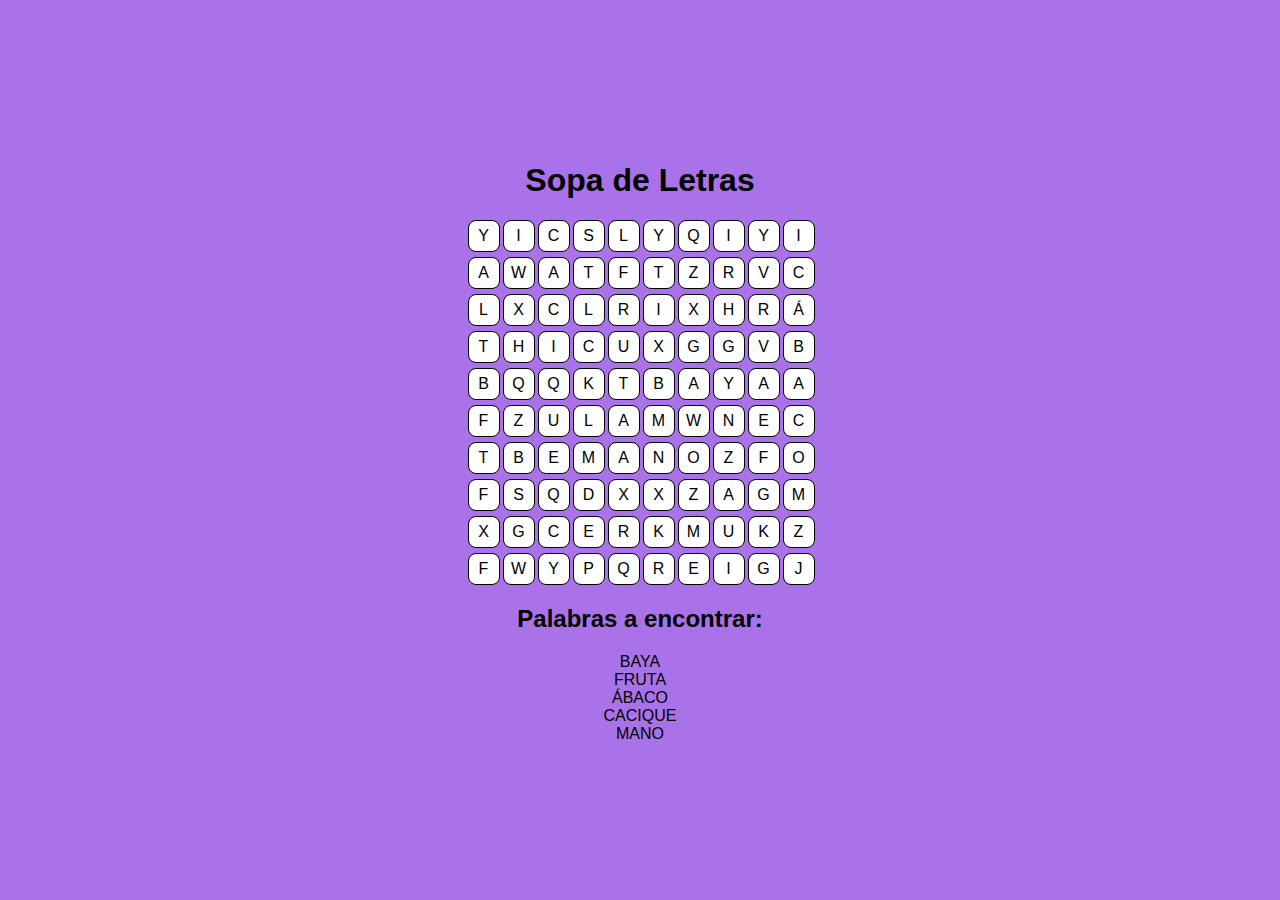
<file: Ejercicio 12/index.html>
<!DOCTYPE html>
<html lang="es">
<head>
    <meta charset="UTF-8">
    <meta name="viewport" content="width=device-width, initial-scale=1.0">
    <title>Sopa de Letras</title>
    <link rel="stylesheet" href="style.css">
</head>
<body>
    <div class="container">
        <h1>Sopa de Letras</h1>
        <div class="grid" id="word-search">
            <!-- La sopa de letras se generará aquí -->
        </div>
        <div class="words">
            <h2>Palabras a encontrar:</h2>
            <ul id="words-list">
                <!-- Las palabras se listarán aquí -->
            </ul>
        </div>
    </div>
    <script src="script.js"></script>
</body>
</html>
</file>
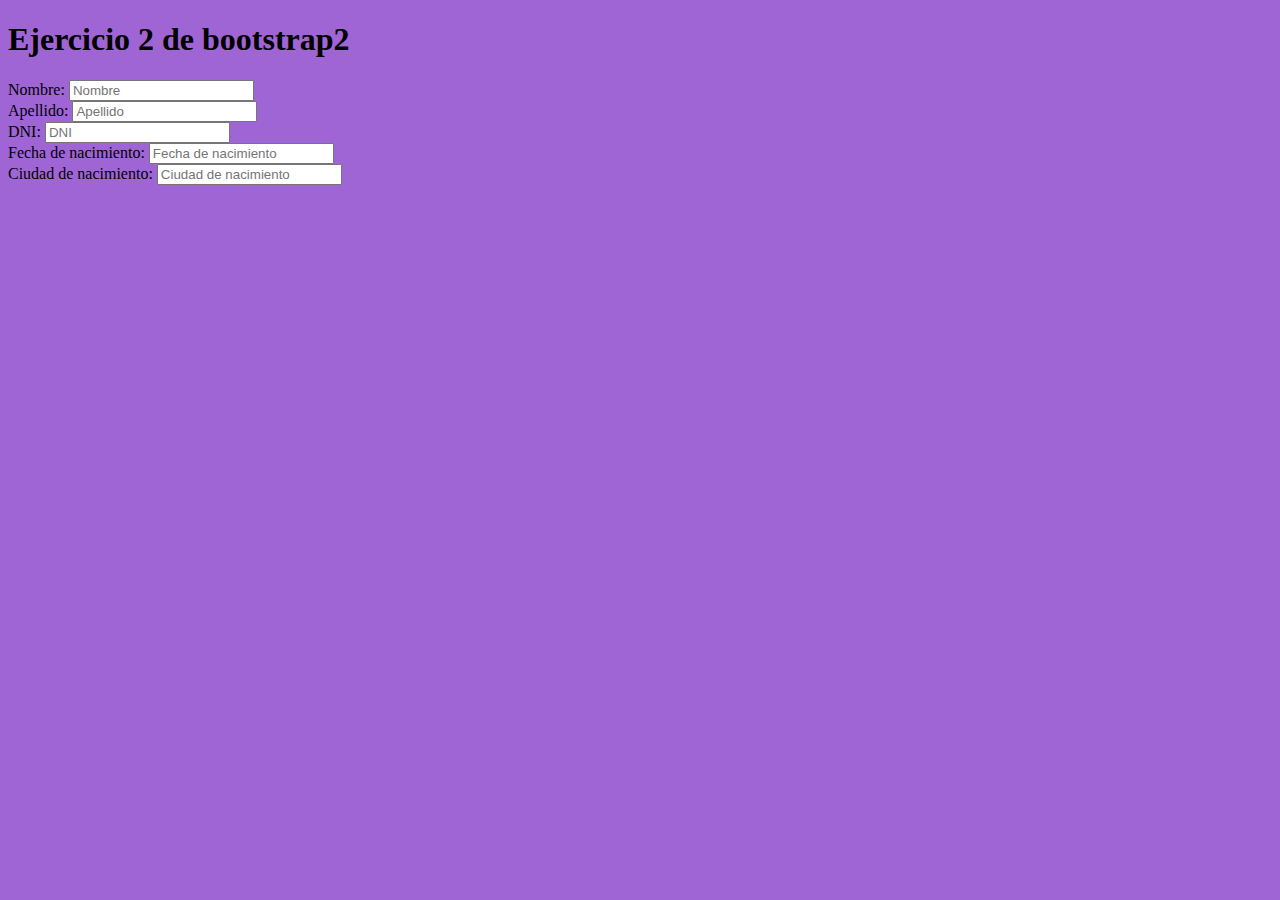
<file: BS ejercicio 2.html>
<!DOCTYPE html>
<html> 
    <head> 
        <body style="background-color: rgb(159, 101, 213);"></body>
        <body>
           <h1>Ejercicio 2 de bootstrap2</h1>
            <div class="row"></div>
                <div class="col-md-4 sm-6"></div>
                    <div class="input-group-prepend"></div>
                        <span class="input-group-text" id="basic-addon1">Nombre:</span>
                    <input type="text" class="form-control" placeholder="Nombre">
                <div class="row"></div>
                    <div class="col-md-4 sm-6"></div>
                        <div class="input-group-prepend"></div>
                            <span class="input-group-text" id="basic-addon1">Apellido:</span>
                        <input type="text" class="form-control" placeholder="Apellido">
                <div class="row"></div>
                     <div class="col-md-4 sm-6"></div>
                         <div class="input-group-prepend"></div>
                            <span class="input-group-text" id="basic-addon1">DNI:</span>
                            <input type="text" class="form-control" placeholder="DNI">
                 <div class="row"></div>
                    <div class="col-md-4 sm-6"></div>
                         <div class="input-group-prepend"></div>
                             <span class="input-group-text" id="basic-addon1">Fecha de nacimiento:</span>
                            <input type="text" class="form-control" placeholder="Fecha de nacimiento">
                 <div class="row"></div>
                    <div class="col-md-4 sm-6"></div>
                         <div class="input-group-prepend"></div>
                             <span class="input-group-text" id="basic-addon1">Ciudad de nacimiento:</span>
                            <input type="text" class="form-control" placeholder="Ciudad de nacimiento">
        </body>
    </head>
</html>
</file>
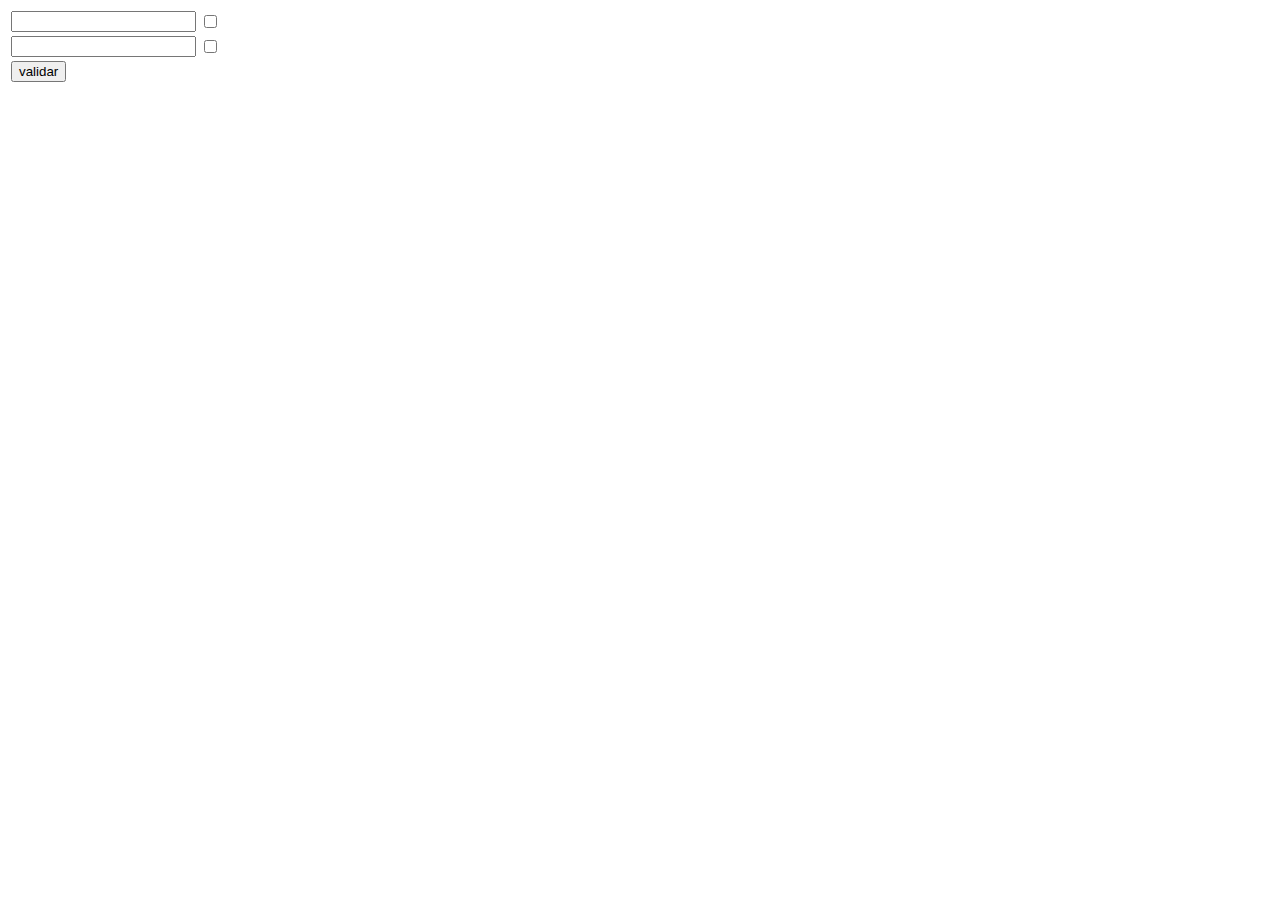
<file: ejercicio eventos 1.html>
<!DOCTYPE html>
<html>
    <head>

    </head>
    <body>
        <table>
            <tr>
                <td>
                    <input type="text" class="edad" id="0">
                </td>
                <td>
                    <input type="checkbox" id="check-0">
                </td>
            </tr>
            <tr>
                <td>
                    <input type="text" class="edad" id="1">
                </td>
                <td>
                    <input type="checkbox" id="check-1">
                </td>
            </tr>

            <tr>
                <td colspan="2">
                    <input type="button" onclick="validarEdades()" value="validar">
                </td>
            </tr>
        </table>

        <script>
            function validarEdades(){
                let edades = document.querySelectorAll(".edad");
                edades.foreach(function(elem, ind){
                    let check = document.querySelector("#check-" + ind);

                    if(elem.value>18){
                        check.checked = true;
                    }else{
                        check.checked = false;
                    };
                });
            }
        </script>
    </body>
</html>
</file>
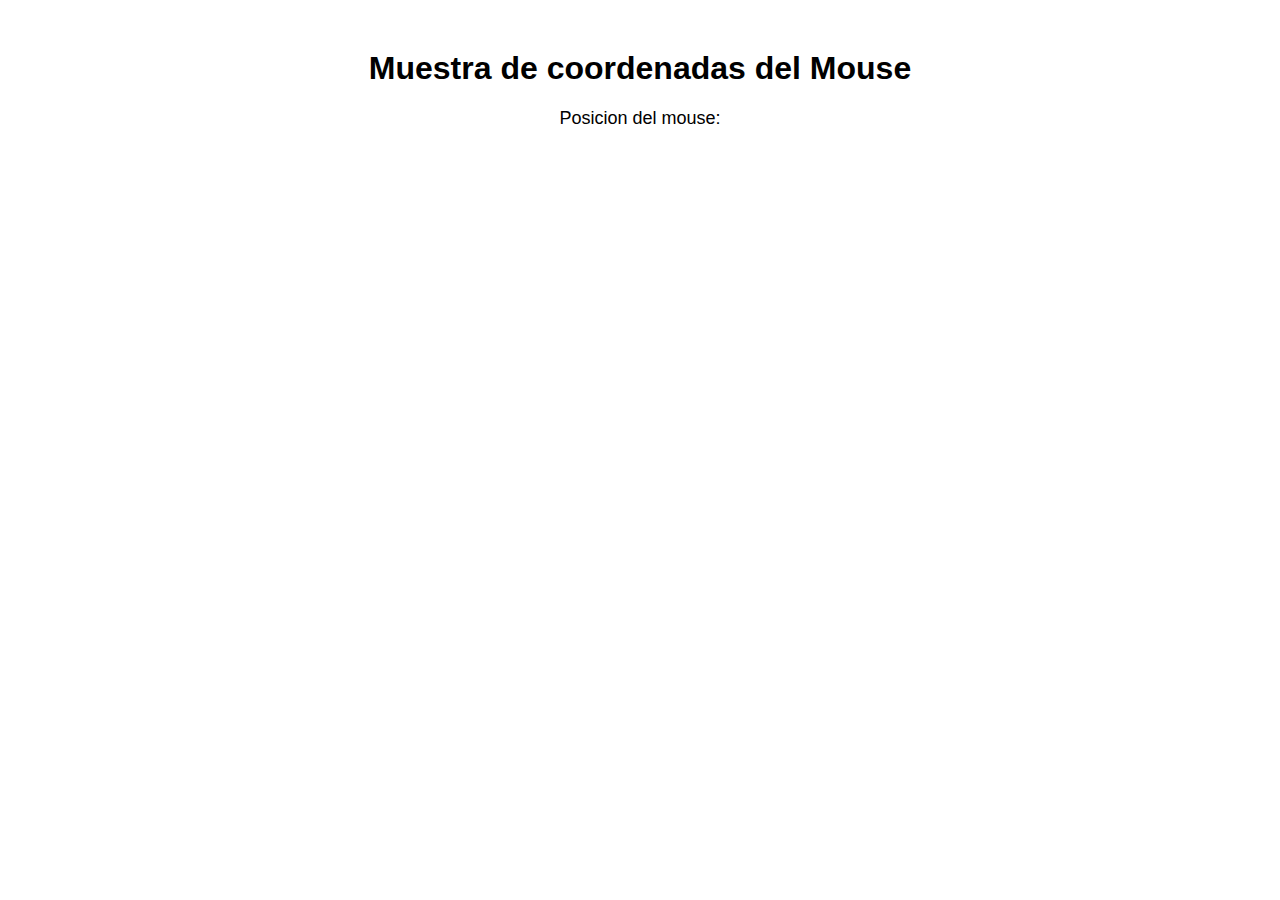
<file: ejercicio eventos 4.html>
<!DOCTYPE html>
<html lang = es>
<head>
    <meta name="viewport" content="width=device-width, initial-scale=1.0">
    <title>Coordenadas del Mouse</title>
    <style>
        body {
            font-family: Arial, Helvetica, sans-serif;
            text-align: center;
            margin-top: 50px;
        }
        #coordenadas{
            font-size: 18px;
            margin-top: 20px;
        }
    </style>
</head>
<body>
    <h1>Muestra de coordenadas del Mouse</h1>
    <div id="coordenadas">Posicion del mouse: </div>

    <script>
        const coordenadasElementos = document.getElementById('coordenadas');
        const x = event.clientX;
        const y = event.clientY;

        coordenadasElemento.textContent = `Posicion del mouse: (${x}, ${y})`;
        
        document.addEventListener('mousemove', mostrarCoordenadas);
    </script>
</body>
</html>
</file>
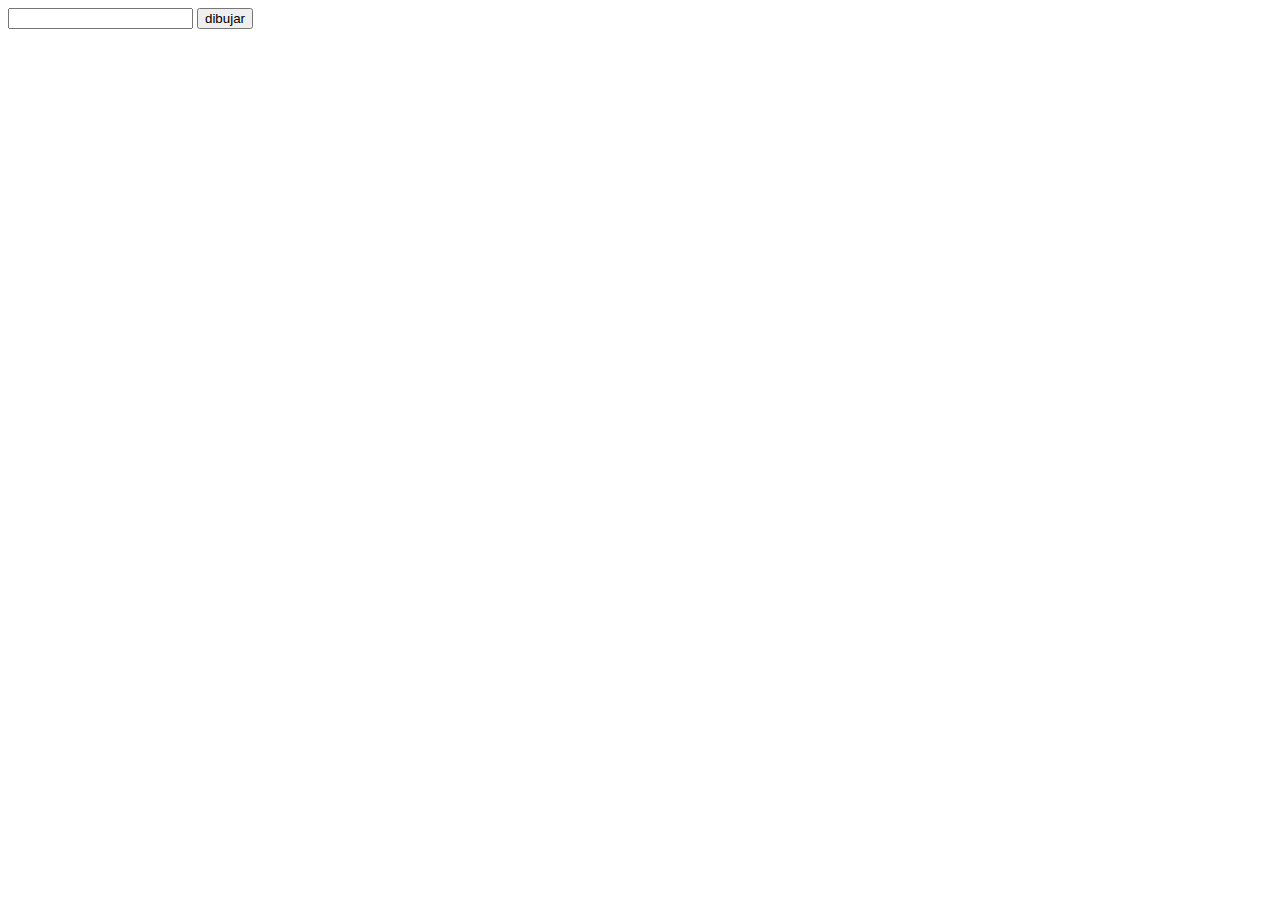
<file: ejercicios eventos 2.html>
<!DOCTYPE html>
<html>
    <head>

    </head>
    <body>

        <input type="text" id="palabra">
        <input type="button" onclick="dibujarPalabra()" value="dibujar">
        <div id="dibujo">
        
        </div>

        <script>
            function dibujarPalabra(){
                let palabra = document.querySelector("#palabra");
                let dibujo = document.querySelector("#dibujo");

                for (const letra of palabra.value){
                    dibujo.innerHTML+=`<span onclick="mostrarLetra('${letra}')"><h1>${letra}</h1></span>`;
                }
            }

            function mostrarLetra(letra){
                alert(letra);
            }
        </script>
    </body>
</html>
</file>
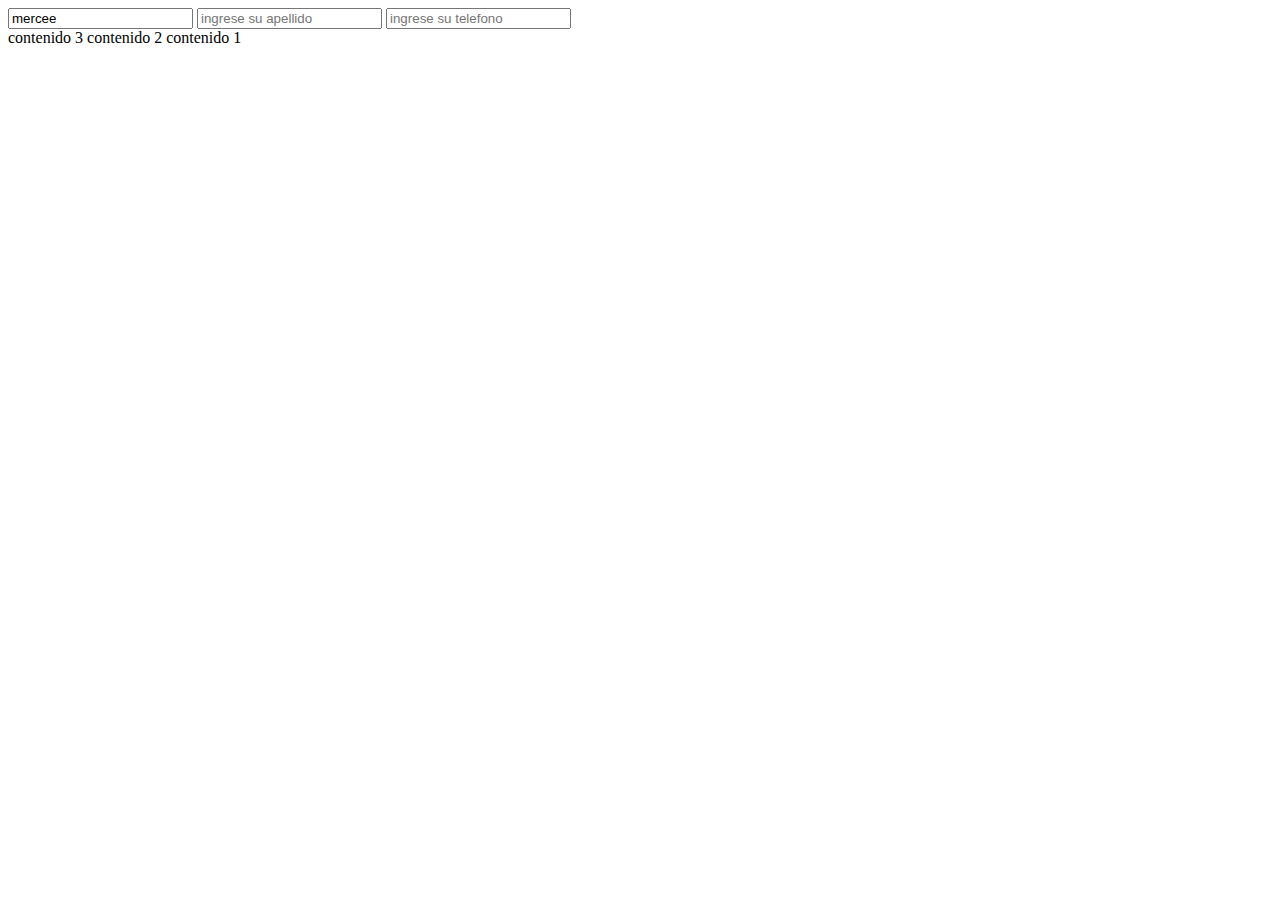
<file: java 1.html>
<!DOCTYPE html>
<html>
    <head>
        <body> 
            <input type="text" class="formulario" id="nombre" placeholder="ingrese su nombre" value="mercee">
            <input type="text" class="formulario" id="apellido" placeholder="ingrese su apellido">
            <input type="text" class="formulario" id="telefono" placeholder="ingrese su telefono">
            <div id="contenido">
            <span>
                contenido 3
            </span>
            <span>
                contenido 2
            </span>
            <span>
                contenido 1
            </span>
            </div>
            <script>
                const nombre = document.getElementById('nombre').value;
                console.log(nombre);
                //
                const letras = document.getElementById('nombre').value.length;
                console.log(letras);
                //
                const cantidadFormulario = document.getElementsByClassName('formulario').length;
                console.log(cantidadFormulario);
                //
                const formularios = document.getElementsByClassName('formulario');
                for(let i = 0; i < formularios.length; i++){
                    console.log("id del formulario", i + 1, ":", formularios[i].id);
                }
                //
                document.getElementById('contenido').style.backgroundcolor = 'red';
                //
                const cantidadSpan = document.querySelectorAll('span').length;
                console.log("cantidad de elementos 'span':", cantidadSpan);

            </script>
        </body>
    </head>
</html>
</file>
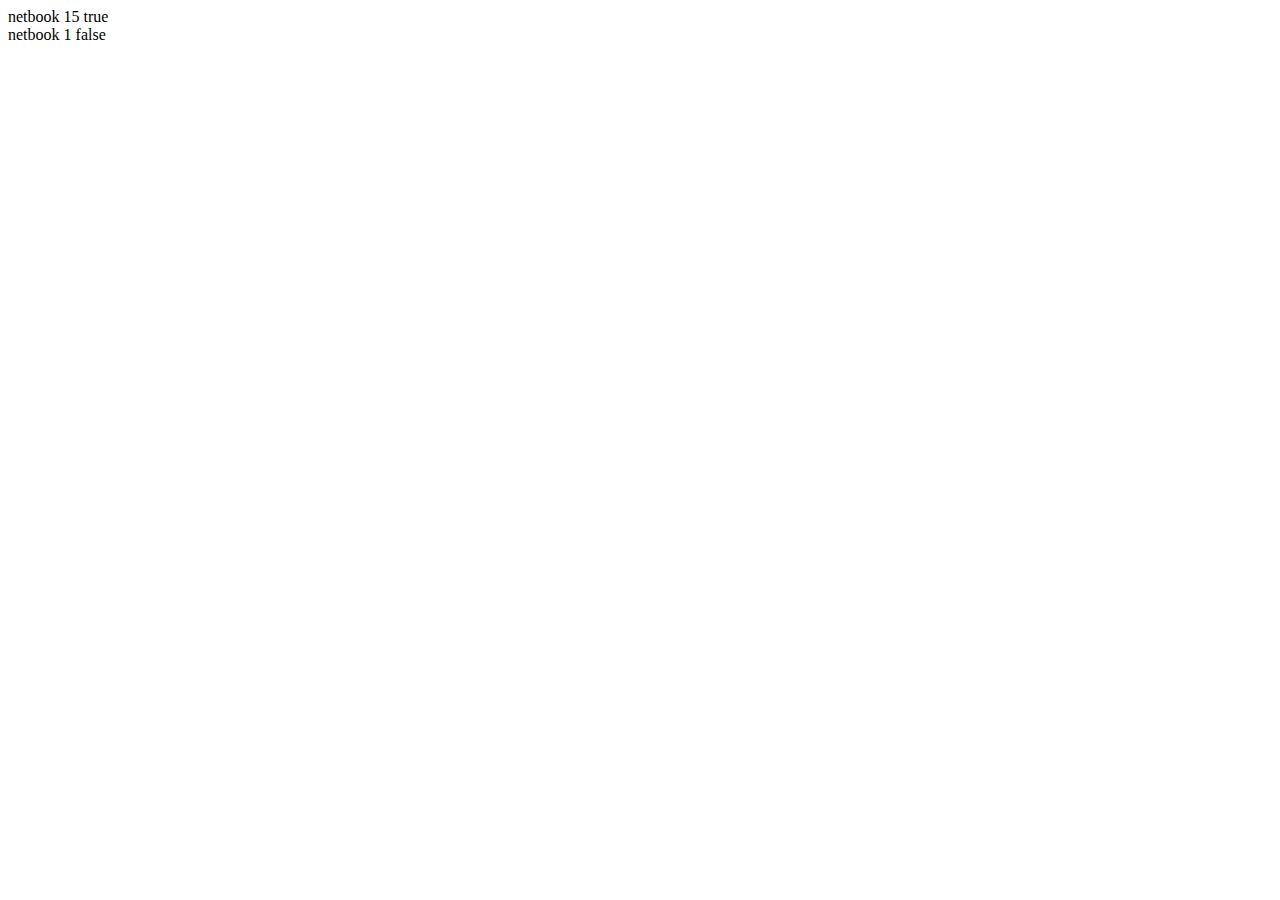
<file: objetos JSON.html>
<!DOCTYPE html>
<html>
    <head>
        <body>
            <script>
            // ejercicio 1: done! \\   
                let personal = {"Nombre": "merce", "apellido":"canosa"};
                console.log(personal);
            // ejercicio 2: done! \\
                console.log("Nombre:", personal.Nombre);
            // ejercicio 3: done! \\
                let personal1 = {"nombre": "max", "apellido":"jeagerman"};
                let personas = [personal, personal1];
                    personas.forEach(personaActual => {
                        console.log(personaActual);
                    });
            // ejercicio 4: done? no se si lo tenia que hacer asi \\
                let personal2 = {};
                    personal2.nombre= "grace";
                    personal2.apellido= "chastity";
                    personal2.edad= 18;
                    personas.push(personal2);
                    personas.forEach(personaActual => {
                        console.log(personaActual);
                    });
            // ejercicio 4.1: \\
            let objetMixto = {
                text :"holiss",
                numero: 123,
                objetos: { clave: "valor" },
                lista: [5, 6, 7, 8],
                booleano: true,
                nulo: null
            };
            console.log("objeto con atributos de diferentes tipos")
            console.log(objetMixto);
            // ejercicio 5:done! \\
            const myObj = {"nombre": "Pete","edad": 18,"ciudad": "Hatchetfield"};
            const myJSON = JSON.stringify(myObj);
            console.log(myJSON);

            const text1 = '{"nombre":"stephanie","edad":"18"}';
            let obj = JSON.parse(text1);
            console.log(obj);
            // ejercicio 6: ??\\
            localStorage.setItem("testJSON", myJSON);
            let text2 = localStorage.getItem("testJSON");
            // ejercicio 7: done! \\
            let miMascota = {"nombre":"Wiggly","raza":"Devil","edad":+10000};
                    let descripcion = `El nombre de mi mascota es ${miMascota.nombre} y tiene ${miMascota.edad} de años`;
                    console.log(descripcion);
             </script>
            <div id="contenido"></div>
            <script>
            // ejercicio 8: \\
                let objetosRetirados = [
                    {"tipo":"netbook","codigo":15,"retirada":true},
                    {"tipo":"netbook","codigo":1,"retirada":false}];
                let miHtml = "";
                document.querySelector("#contenido").innerHTML = "";
                objetosRetirados.forEach(elem=>{
                    miHtml+=`<div>
                                <span>${elem.tipo}</span>
                                <span>${elem.codigo}</span>
                                <span>${elem.retirada}</span>
                            </div>`;
                });
                document.querySelector("#contenido").innerHTML = miHtml;
            </script>
        </body>
    </head>
</html>
</file>
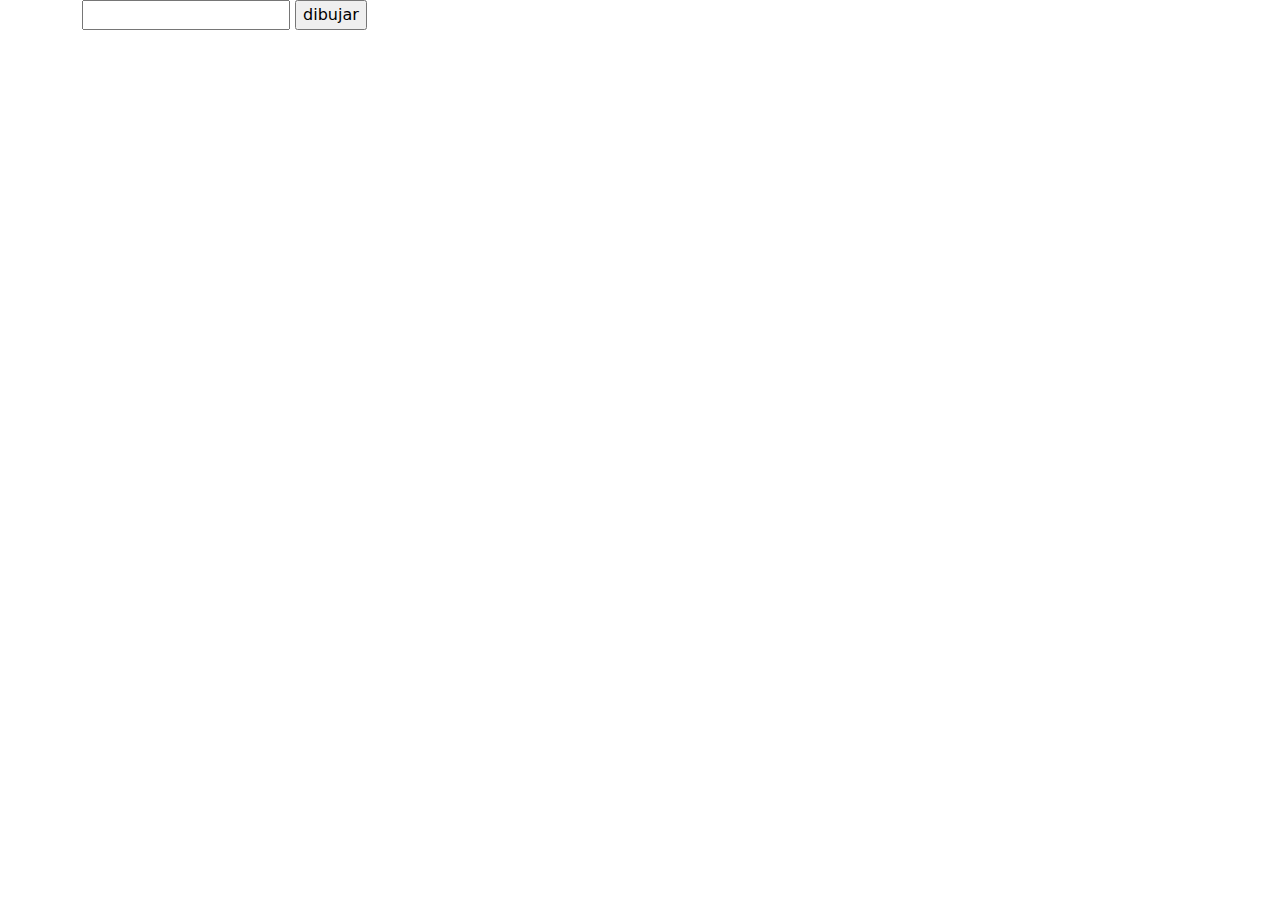
<file: sopa de una palabra.html>
<!DOCTYPE html>
<html>
 <head>
   <meta charset="utf-8" />
   <meta name="viewport" content="width=device-width, initial-scale=1" />
   <link
     href="https://cdn.jsdelivr.net/npm/bootstrap@5.3.3/dist/css/bootstrap.min.css"
     rel="stylesheet"
     integrity="sha384-QWTKZyjpPEjISv5WaRU9OFeRpok6YctnYmDr5pNlyT2bRjXh0JMhjY6hW+ALEwIH"
     crossorigin="anonymous"
   />
   <style>
     .letras {
       cursor: pointer;
     }
   </style>
 </head>
 <body>
   <div class="container">
     <input type="text" id="palabra" />
     <input type="button" onclick="dibujarPalabra()" value="dibujar" />
     <h1><div id="mensaje"></div></h1>


     <div id="dibujo"></div>
   </div>


   <script>
     let posicionGanadora = [];
     let posicionSeleccionada = [];


     function getRandomInt(max) {
       return Math.floor(Math.random() * max);
     }


     function getRandomLetter() {
       const chars =
         "ABCDEFGHIJKLMNOPQRSTUVWXYZabcdefghijklmnopqrstuvwxyz0123456789";
       return chars.charAt(Math.floor(Math.random() * chars.length));
     }


     function dibujarPalabra() {
       let palabra = document.querySelector("#palabra");
       let dibujo = document.querySelector("#dibujo");
       dibujo.innerHTML = "";
       posicionGanadora = [];
       posicionSeleccionada = [];
       mostrarMensaje("");


       //uso un ancho fijo de 12 columnas
       let anchoTablero = 12;


       //el largo lo hago variable
       let largoTablero = palabra.value.length + getRandomInt(5);
       //console.log("largoTablero", largoTablero);
       //armo el tablero en blanco
       let fila = "";
       for (let x = 0; x < largoTablero; x++) {
         fila = `<div class="row" fila='${x}'>`;
         for (let y = 0; y < anchoTablero; y++) {
           const letraRandom = getRandomLetter();
           const posicion = `_${x}_${y}`;
           fila += `<div class="col"><span onclick="elijoLetra('${posicion}')" ><h1 class="letras" id="${posicion}">${letraRandom}</h1></span></div>`;
         }


         fila += `</div>`;
         dibujo.innerHTML += fila;
       }


       //ubico la palabra escrita en el tablero ya pintado, en una posicion random!
       let anchoInicial = getRandomInt(anchoTablero);
       let largoInicial = getRandomInt(largoTablero - palabra.value.length);
       //const orientacionPalabra = getRandomInt(10);
       //console.log(anchoInicial, largoInicial);
       for (const letra of palabra.value) {
         let posicion = `_${largoInicial}_${anchoInicial}`;


         dibujarLetraEnPosicion(letra, posicion);
         largoInicial = largoInicial + 1;
       }
     }


     function dibujarLetraEnPosicion(letra, posicion) {
       //console.log("dibujarLetraEnPosicion", letra, posicion);
       document.querySelector(`#${posicion}`).innerHTML = letra;
       posicionGanadora.push(posicion);
     }


     function pintarPosicion(posicion, color) {
       document.querySelector(`#${posicion}`).style.backgroundColor = color;
     }


     function elijoLetra(posicion) {
       pintarPosicion(posicion, "#aa72e9");


       //console.log(posicion);
       if (posicionGanadora.includes(posicion)) {
         posicionSeleccionada.push(posicion);
       }
       console.log(posicionSeleccionada, posicionGanadora);


       if (posicionSeleccionada.toString() === posicionGanadora.toString()) {
         mostrarMensaje("Encontraste la palabra!!");
         pintarPosicion("mensaje", "#00d32a");
         posicionGanadora.forEach((posicion) => {
           pintarPosicion(posicion, "#00d32a");
         });
       }
     }


     function mostrarMensaje(mensaje) {
       document.querySelector("#mensaje").innerHTML = mensaje;
     }


     function ganador() {}
   </script>


   <script
     src="https://cdn.jsdelivr.net/npm/bootstrap@5.3.3/dist/js/bootstrap.bundle.min.js"
     integrity="sha384-YvpcrYf0tY3lHB60NNkmXc5s9fDVZLESaAA55NDzOxhy9GkcIdslK1eN7N6jIeHz"
     crossorigin="anonymous"
   ></script>
 </body>
</html>
</file>
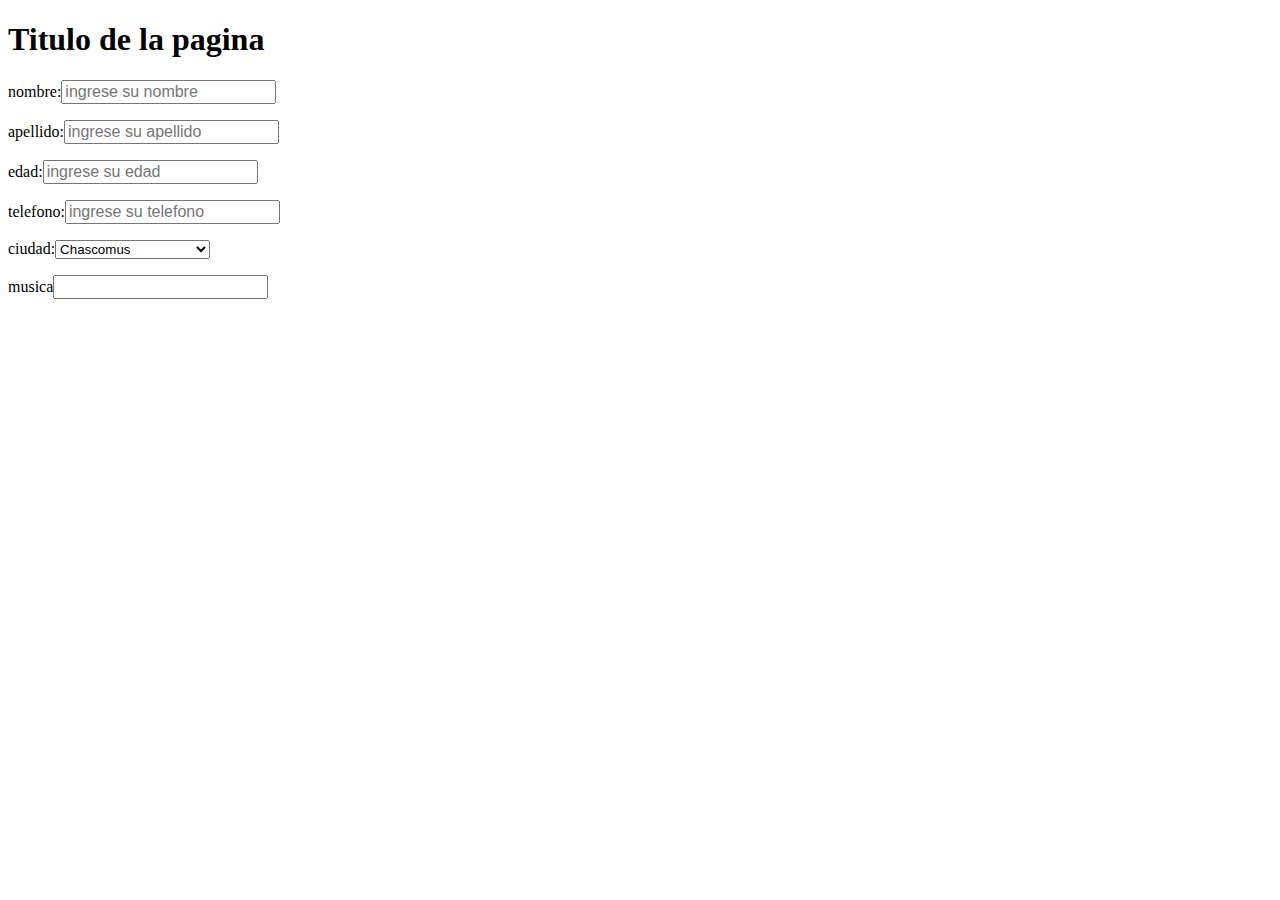
<file: proyectos HTML/tarea HTML.html>
<!DOCTYPE html>
<html>
	<HEAD>
<link rel="stylesheet" type="text/css" href="trabajos 1 y 2 CSS.css">
<meta name="viewport" content="width=device-width, inicial-1,0" >

    </HEAD>
	<body>
        <h1>Titulo de la pagina</h1>
<p>nombre:<input type="text" id="nombre" placeholder="ingrese su nombre"></p>
<p>apellido:<input type="text" id="apellido" placeholder="ingrese su apellido"></p>
<p>edad:<input type="text" id="edad" placeholder="ingrese su edad"></p>
<p>telefono:<input type="text" id="telefono" placeholder="ingrese su telefono"></p>
<p>ciudad:<select id="ciudad"></p>
    <optgroup label="Buenos aires">
        <option value="Chascomus">Chascomus</option>
        <option value="Ranchos">Ranchos</option>
        <option value="Lezama">Lezama</option>
        <option value="Castelli">Castelli</option>
        <option value="Otra">Otra ciudad en PBA</option>
    </optgroup>
</select>
<p>musica<input list="musica" placeholder=""></label></p>
    <datalist id="musica">
        <option value="Mother Mother"></option>
        <option value="Deep Purple"></option>
        <option value="AC/DC"></option>
        <option value="Red Hot Chilli Peppers"></option>
        <option value="Daft Punk"></option>
        <option value="Soda Estereo"></option>
        <option value="The Beatles"></option>
    </datalist>
	</body>

</html>
</file>
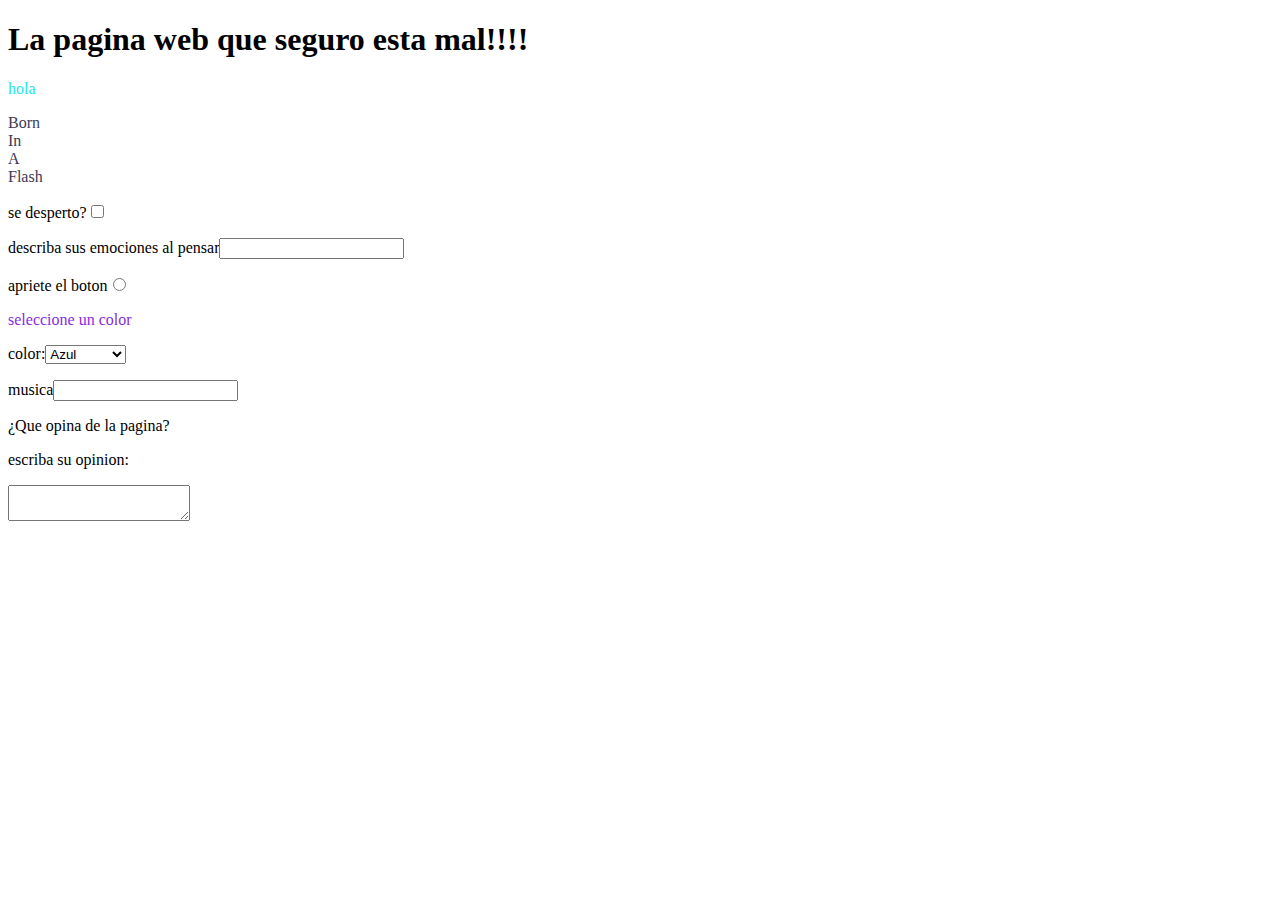
<file: proyectos HTML/trabajo 3.html>
<!DOCTYPE html>
<html>
    <head>
    <link rel="stylesheet" type="text/css" href="CSS del trabajo 3.css">
    </head>
    <body>
    <h1>La pagina web que seguro esta mal!!!!</h1>
    <div id="uno">hola</div>
   <div> <p></p></div>
   <div class="divs">Born</div>
   <div class="divs">In</div>
   <div class="divs">A</div>
   <div class="divs">Flash</div>
   <form >
    <p>se desperto?<input type="checkbox"></p>
    <p>describa sus emociones al pensar<input type="text"></p>
    <p>apriete el boton<input type="radio"></p>
    <div> seleccione un color</div>
    <p>color:<select id="color"></p> 
            <option value="Azul">Azul</option>
            <option value="Rojo">Rojo</option>
            <option value="Lila">Lila</option>
            <option value="Celeste">Celeste</option>
            <option value="Otra">Otro color</option>
    </select>
    <p>musica<input list="musica" placeholder=""></label></p>
    <datalist id="musica">
        <option value="Mother Mother"></option>
        <option value="Artic Monkeys"></option>
        <option value="Lemon Demon"></option>
        <option value="Will Woods and the Tapeworms"></option>
        <option value="Sistem of a Down"></option>
        <option value="Insane Clown Posse"></option>
        <option value="Rob Zombie"></option>
    </datalist>
    <p>¿Que opina de la pagina?</p>
   </form>
   <p>escriba su opinion:</p><textarea></textarea>
    </body>
</html>
</file>
<file: Ejercicio 12/style.css>
body {
    font-family: Arial, sans-serif;
    display: flex;
    justify-content: center;
    align-items: center;
    height: 100vh;
    margin: 0;
    background-color: #aa72e9;
}

.container {
    text-align: center;
}

.grid {
    display: grid;
    grid-template-columns: repeat(10, 30px);
    grid-gap: 5px;
    justify-content: center;
    margin: 20px auto;
}

.grid div {
    width: 30px;
    height: 30px;
    border: 1px solid black;
    display: flex;
    justify-content: center;
    align-items: center;
    cursor: pointer;
    background-color: #fff;
    border-radius: 0.5rem;
}

.grid div.selected {
    background-color: #b0e57c;
}

.words {
    margin-top: 20px;
}

#words-list {
    list-style-type: none;
    padding: 0;
}
</file>
<file: proyectos HTML/trabajos 1 y 2 CSS.css>
<style>
        h1{
            font-weight: bolder;
        }
        input{
            font-size: medium;
            
        }
</style>
<body>
        <input type="text" id="nombre">
        <input type="text" id="apellido">
        <input type="text" id="edad">
        <input type="text" id="telefono">
</body>
</file>
<file: proyectos HTML/CSS del trabajo 3.css>
<style>
        h1{
            font-weight: bold;  }
        div{
            color: blueviolet;
        }
        .divs{
            color: rgb(61, 59, 84); 
            font-family: Cambria, Cochin, Georgia, Times, 'Times New Roman', serif;
        }

        #uno{
            color: rgb(36, 230, 230);
        }
        
</style>
<body>
        <div id="uno">
        <div class="divs">
        <h1 type="text">
</body>
</file>
